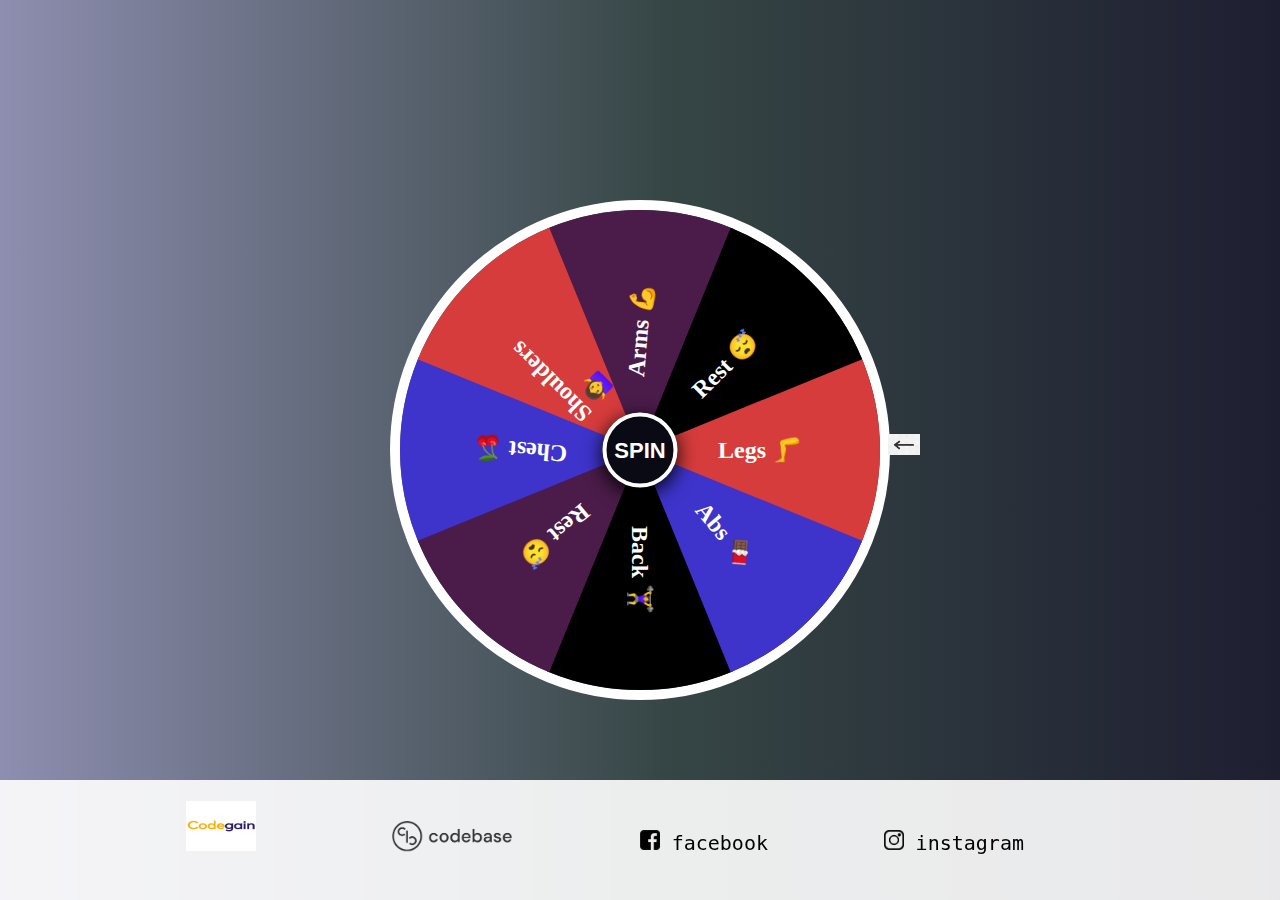
<file: day_route/spin.html>
<!DOCTYPE html>
<html>
  <head>
    <title>CodeGains</title>
    <link rel="icon" href="static/Codegain.jpg" type="image/CodeGains-icon"/>
    <link href="spin_styler.css" rel="stylesheet" type="text/css" />
  </head>
  <body> 
  <div id="mainbox" class="mainbox">
    <div id="box" class="box">
      <div class="box1">
        <span class="span1"><b>Chest 🍒</b></span>
        <span class="span2"><b>Legs 🦵</b></span>
        <span class="span3"><b>Back 🏋️‍♀️</b></span>
        <span class="span4"><b>Arms 💪</b></span>
      </div>
      <div class="box2">
        <span class="span1"><b>Abs 🍫</b></span>
        <span class="span2"><b>Shoulders 🤷‍♀️</b></span>
        <span class="span3"><b>Rest 😴</b></span>
        <span class="span4"><b>Rest 😴</b></span>
      </div>
    </div> 
    <button class="spin" onclick="rotateFunction()">SPIN</button>
  </div>
  <script src="spin_mover.js"></script>
  </body>
  <footer class = "footer">
    <div class = "social1">
        <a class="home link" href = "web.html">
            <img src="/static/Codegain.jpg" width="70" height="50" alt="Codebase" class="web-footer-social-logo">
        </a>
    </div>
    <div class = "social2">
        <a class="social link" href = "https://codebase.berkeley.edu/">
            <img src="/static/codebase.png" width="120" height="30" alt="Codebase" class="web-footer-social-logo">
        </a>
    </div>
    <div class = "social3">
        <a class="social link" href = "https://www.facebook.com/brandon.wu.94">
            <img src="/static/facebook.png" width="20" height="20" alt="Facebook" class="web-footer-social-logo">
            facebook
        </a>
    </div>
    <div class = "social4">
        <a class="social_link" href = "https://www.instagram.com/brandonwuuu/">
            <img src="/static/instagram.png" width="20" height="20" alt="Instagram" class="web-footer-social-logo">
            instagram
        </a>
    
    </div>

</footer>
</html>
</file>
<file: day_route/spin_styler.css>
*{
    box-sizing: border-box;
    padding: 0;
    margin: 0;
    outline: none;
  }
  
  body{
    font-family: "Open Sans";
    display: flex;
    justify-content: center;
    align-items: center;
    height: 100vh;
    overflow: hidden;
    background: rgb(155, 155, 178);
    background: linear-gradient(90deg, rgb(142, 142, 176) 0%, rgb(54, 70, 69) 52%, rgb(30, 30, 49) 100%);
    background-size: cover;
  }

  .mainbox{
    position: relative;
    width: 500px;
    height: 500px;
  }
  .mainbox:after{
    position: absolute;
    content: '';
    width: 32px;
    height: 32px;
    background: url('arrow-left.png') no-repeat;
    background-size: 32px;
    right: -30px;
    top: 50%;
    transform: translateY(-50%);
  }
  .box{
    width: 100%;
    height: 100%;
    position: relative;
    font-weight: bold;
    border-radius: 50%;
    border: 10px solid #fff;
    overflow: hidden;
    transition: all ease 5s;
  }
  span{
    width: 50%;
    height: 50%;
    display: inline-block;
    position: absolute;
  }
  .span1{
    clip-path: polygon(0 92%, 100% 50%, 0 8%);
    background-color: #3e34cc;
    top: 120px;
    left: 0;
    color: white;
  }
  .span2{
    clip-path: polygon(100% 92%, 0 50%, 100% 8%);
    background-color: #d73c3c;
    top: 120px;
    right: 0;
    color: white;
  }
  .span3{
    clip-path: polygon(50% 0%, 8% 100%, 92% 100%);
    background-color: black;
    bottom: 0;
    left: 120px;
    color: white;
  }
  .span4{
    clip-path: polygon(50% 100%, 92% 0, 8% 0);
    background-color: #4b1c4a;
    top: 0;
    left: 120px;
    color: white;
  }
  .box1 .span3 b{
    transform: translate(-50%, -50%) rotate(-270deg);
 }
 .box1 .span1 b,
 .box2 .span1 b{
   transform: translate(-50%, -50%) rotate(185deg);
 }
 .box2 .span3 b{
   transform: translate(-50%, -50%) rotate(90deg);
 }
 .box1 .span4 b,
 .box2 .span4 b{
   transform: translate(-50%, -50%) rotate(-85deg);
 }
 
 span b{
   font-size: 24px;
   position: absolute;
   top: 50%;
   left: 50%;
   transform: translate(-50%, -50%);
 
 }
 
 .box2{
   width: 100%;
   height: 100%;
   transform: rotate(-135deg);
 }
 .spin{
    position: absolute;
    top: 50%;
    left: 50%;
    transform: translate(-50%, -50%);
    width: 75px;
    height: 75px;
    border-radius: 50%;
    border: 4px solid #fff;
    background-color: #090a13;
    color: #fff;
    box-shadow: 0 5px 20px #000;
    font-weight: bold;
    font-size: 22px;
    cursor: pointer;
  }
  .spin:active{
    width: 70px;
    height: 70px;
    font-size: 20px;
  }
  
  .mainbox.animate:after{
    animation: animateArrow 0.7s ease infinite;
  }
  @keyframes animateArrow{
    50%{
      right: -40px;
    }
  }

.social1{
  position: fixed;
  bottom: 5%;
  right: 80%;
}

.social2{
  position: fixed;
  bottom: 5%;
  right: 60%;
}
.social3{
  position: fixed;
  bottom: 5%;
  right: 40%;
  font-family: "Monaco", monospace;
  font-size: 20px;
}

.social4{
  position: fixed;
  bottom: 5%;
  right: 20%;
  font-family: "Monaco", monospace;
  font-size: 20px;
}

.footer {
  right: 0%;
  left: 0%;
  height: 120px;
  position: fixed;
  bottom: 0;
  background: rgba(255, 255, 255, 0.907);
  width: 100%;
  padding: 20px;
}

a:link {
  text-decoration: none;
  color:rgb(0, 0, 0)
}

a:visited {
  text-decoration: none;
  color:rgb(0, 0, 0)
}

a:hover {
  text-decoration: underline;
  color:rgb(0, 0, 0)
}

a:active {
  text-decoration: underline;
  color:rgb(0, 0, 0)
}
</file>
